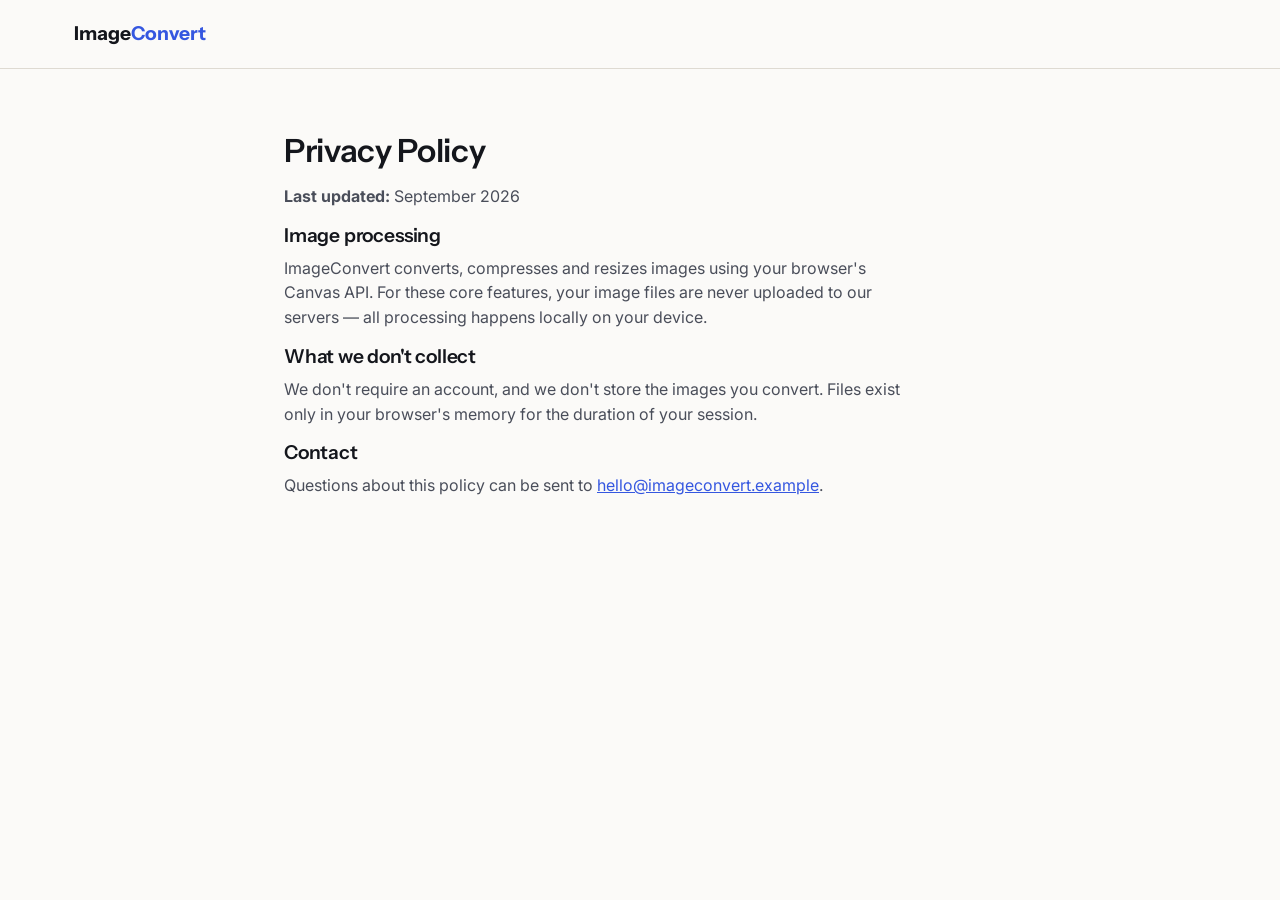
<file: privacy.html>
<!DOCTYPE html>
<html lang="en">
<head>
<meta charset="UTF-8">
<meta name="viewport" content="width=device-width, initial-scale=1">
<title>Privacy Policy | ImageConvert</title>
<meta name="description" content="How ImageConvert handles your images and data.">
<link rel="icon" type="image/png" href="assets/favicon.png">
<link href="https://fonts.googleapis.com/css2?family=Instrument+Sans:wght@600;700&family=Inter:wght@400;500;600&display=swap" rel="stylesheet">
<link rel="stylesheet" href="css/style.css">
</head>
<body>
<header class="site-header">
  <div class="wrap">
    <a class="logo" href="index.html"><span>Image<span class="dot">Convert</span></span></a>
  </div>
</header>
<main class="wrap" style="padding:64px 24px; max-width:760px;">
  <h1 style="font-size:2rem;">Privacy Policy</h1>
  <p><strong>Last updated:</strong> September 2026</p>
  <h2 style="font-size:1.2rem;">Image processing</h2>
  <p>ImageConvert converts, compresses and resizes images using your browser's Canvas API. For these core features, your image files are never uploaded to our servers — all processing happens locally on your device.</p>
  <h2 style="font-size:1.2rem;">What we don't collect</h2>
  <p>We don't require an account, and we don't store the images you convert. Files exist only in your browser's memory for the duration of your session.</p>
  <h2 style="font-size:1.2rem;">Contact</h2>
  <p>Questions about this policy can be sent to <a href="mailto:hello@imageconvert.example">hello@imageconvert.example</a>.</p>
</main>
</body>
</html>
</file>
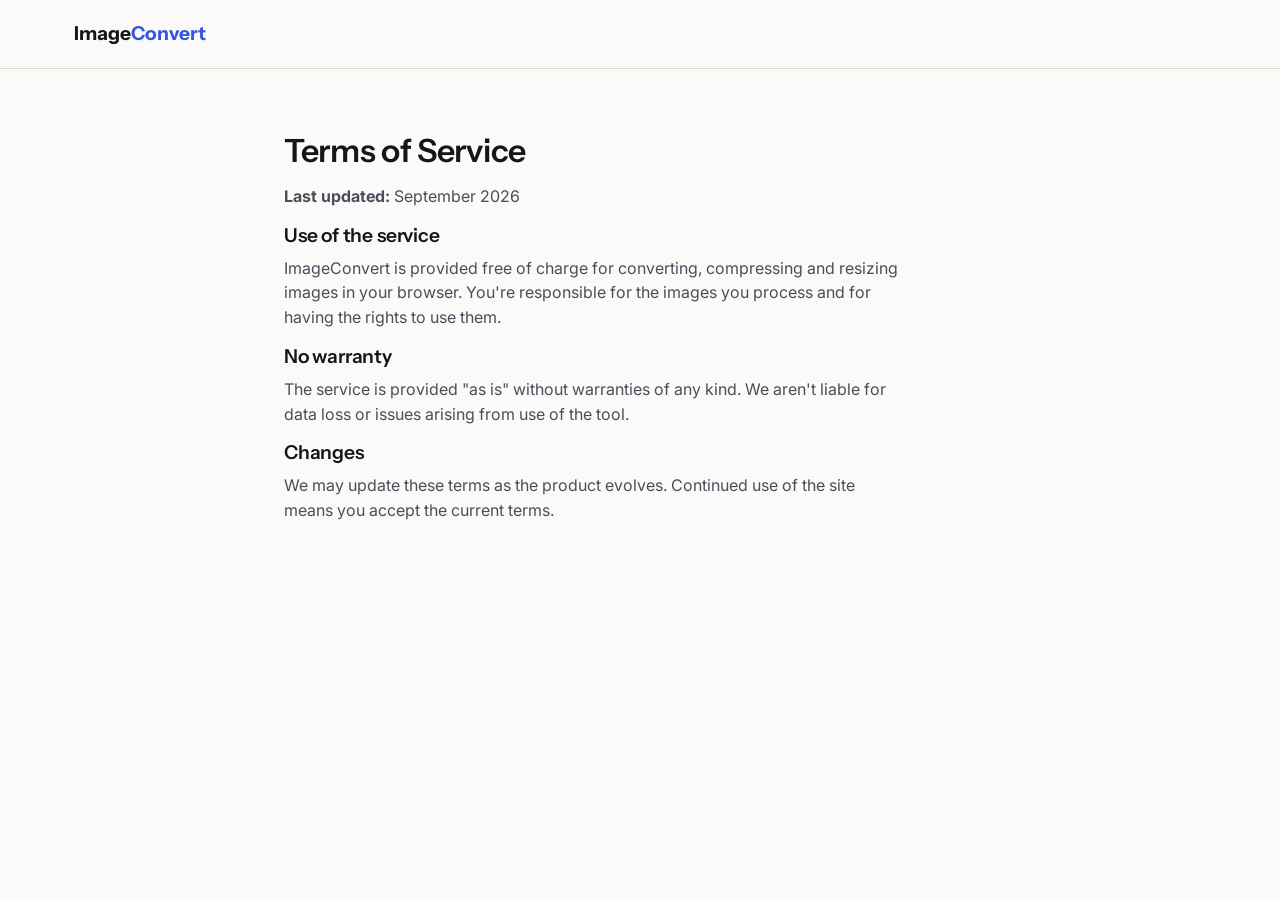
<file: terms.html>
<!DOCTYPE html>
<html lang="en">
<head>
<meta charset="UTF-8">
<meta name="viewport" content="width=device-width, initial-scale=1">
<title>Terms of Service | ImageConvert</title>
<meta name="description" content="Terms for using ImageConvert's free image tools.">
<link rel="icon" type="image/png" href="assets/favicon.png">
<link href="https://fonts.googleapis.com/css2?family=Instrument+Sans:wght@600;700&family=Inter:wght@400;500;600&display=swap" rel="stylesheet">
<link rel="stylesheet" href="css/style.css">
</head>
<body>
<header class="site-header">
  <div class="wrap">
    <a class="logo" href="index.html"><span>Image<span class="dot">Convert</span></span></a>
  </div>
</header>
<main class="wrap" style="padding:64px 24px; max-width:760px;">
  <h1 style="font-size:2rem;">Terms of Service</h1>
  <p><strong>Last updated:</strong> September 2026</p>
  <h2 style="font-size:1.2rem;">Use of the service</h2>
  <p>ImageConvert is provided free of charge for converting, compressing and resizing images in your browser. You're responsible for the images you process and for having the rights to use them.</p>
  <h2 style="font-size:1.2rem;">No warranty</h2>
  <p>The service is provided "as is" without warranties of any kind. We aren't liable for data loss or issues arising from use of the tool.</p>
  <h2 style="font-size:1.2rem;">Changes</h2>
  <p>We may update these terms as the product evolves. Continued use of the site means you accept the current terms.</p>
</main>
</body>
</html>
</file>
<file: css/style.css>
/* ==========================================================================
   ImageConvert — Design tokens & base
   ========================================================================== */

:root {
  /* Color */
  --ink: #14161c;
  --ink-soft: #4a4e5a;
  --paper: #fbfaf8;
  --paper-dim: #f1efe9;
  --line: #dedad2;
  --panel: #ffffff;
  --signal: #3557e0;      /* exposure-blue: primary action */
  --signal-dim: #e8ecfb;
  --amber: #e08a2c;        /* amber: warm accent, warnings/highlights */
  --amber-dim: #fbeedb;
  --danger: #c23b3b;
  --danger-dim: #fbe9e9;
  --success: #2e8b57;
  --success-dim: #e6f4ec;

  /* Type */
  --font-display: 'Instrument Sans', 'Segoe UI', system-ui, sans-serif;
  --font-body: 'Inter', 'Segoe UI', system-ui, sans-serif;
  --font-mono: 'IBM Plex Mono', 'SFMono-Regular', Consolas, monospace;

  /* Scale */
  --step-0: clamp(0.95rem, 0.9rem + 0.2vw, 1rem);
  --step-1: clamp(1.15rem, 1.05rem + 0.4vw, 1.3rem);
  --step-2: clamp(1.5rem, 1.3rem + 0.8vw, 1.9rem);
  --step-3: clamp(2rem, 1.6rem + 1.6vw, 2.9rem);
  --step-4: clamp(2.6rem, 1.9rem + 2.8vw, 4rem);

  /* Layout */
  --wrap: 1180px;
  --radius-s: 6px;
  --radius-m: 10px;
  --border: 1px solid var(--line);
  --shadow: 0 1px 2px rgba(20,22,28,0.04), 0 8px 24px rgba(20,22,28,0.05);
}

@media (prefers-reduced-motion: no-preference) {
  :root { --motion-ok: 1; }
}

* { box-sizing: border-box; }
html { scroll-behavior: smooth; }
body {
  margin: 0;
  background: var(--paper);
  color: var(--ink);
  font-family: var(--font-body);
  font-size: var(--step-0);
  line-height: 1.55;
  -webkit-font-smoothing: antialiased;
}

h1, h2, h3, h4 {
  font-family: var(--font-display);
  font-weight: 600;
  line-height: 1.1;
  margin: 0 0 0.5em;
  letter-spacing: -0.01em;
}
h1 { font-size: var(--step-4); }
h2 { font-size: var(--step-3); }
h3 { font-size: var(--step-2); }
p { margin: 0 0 1em; color: var(--ink-soft); max-width: 62ch; }
a { color: var(--signal); }
code, .mono { font-family: var(--font-mono); }

.wrap { max-width: var(--wrap); margin: 0 auto; padding: 0 24px; }
section { padding: 72px 0; }
.section-head { max-width: 640px; margin-bottom: 40px; }
.section-head p { margin-bottom: 0; }

.visually-hidden {
  position: absolute; width: 1px; height: 1px; margin: -1px; overflow: hidden;
  clip: rect(0,0,0,0); white-space: nowrap; border: 0;
}

a:focus-visible, button:focus-visible, input:focus-visible,
select:focus-visible, [tabindex]:focus-visible {
  outline: 2px solid var(--signal);
  outline-offset: 2px;
}

/* ==========================================================================
   Buttons
   ========================================================================== */

.btn {
  font-family: var(--font-body);
  font-weight: 600;
  font-size: 0.95rem;
  border-radius: var(--radius-s);
  padding: 12px 22px;
  border: 1px solid transparent;
  cursor: pointer;
  display: inline-flex;
  align-items: center;
  gap: 8px;
  transition: background-color .15s ease, border-color .15s ease, color .15s ease, transform .1s ease;
}
.btn:active { transform: translateY(1px); }
.btn:disabled { opacity: 0.5; cursor: not-allowed; transform: none; }

.btn-primary { background: var(--signal); color: #fff; }
.btn-primary:hover:not(:disabled) { background: #2947c4; }

.btn-secondary { background: var(--panel); color: var(--ink); border-color: var(--line); }
.btn-secondary:hover:not(:disabled) { border-color: var(--ink); }

.btn-ghost { background: transparent; color: var(--ink); padding: 8px 10px; }
.btn-ghost:hover:not(:disabled) { background: var(--paper-dim); }

.btn-block { width: 100%; justify-content: center; }
.btn-sm { padding: 8px 14px; font-size: 0.85rem; }

/* ==========================================================================
   Header
   ========================================================================== */

.site-header {
  border-bottom: var(--border);
  background: rgba(251,250,248,0.92);
  backdrop-filter: saturate(140%) blur(6px);
  position: sticky;
  top: 0;
  z-index: 40;
}
.site-header .wrap {
  display: flex;
  align-items: center;
  justify-content: space-between;
  height: 68px;
}
.logo {
  font-family: var(--font-display);
  font-weight: 700;
  font-size: 1.2rem;
  text-decoration: none;
  color: var(--ink);
  display: flex;
  align-items: center;
  gap: 8px;
}
.logo .dot { color: var(--signal); }

.nav-links {
  display: flex;
  gap: 28px;
  list-style: none;
  margin: 0; padding: 0;
}
.nav-links a {
  text-decoration: none;
  color: var(--ink-soft);
  font-weight: 500;
  font-size: 0.95rem;
}
.nav-links a:hover, .nav-links a.active { color: var(--ink); }

.header-actions { display: flex; align-items: center; gap: 16px; }
.nav-toggle {
  display: none;
  background: none; border: 1px solid var(--line); border-radius: var(--radius-s);
  width: 42px; height: 42px; cursor: pointer;
  align-items: center; justify-content: center;
}
.nav-toggle svg { width: 20px; height: 20px; }

@media (max-width: 860px) {
  .nav-links { 
    position: fixed; inset: 68px 0 auto 0; background: var(--paper);
    flex-direction: column; padding: 20px 24px; border-bottom: var(--border);
    display: none; gap: 4px;
  }
  .nav-links.open { display: flex; }
  .nav-links a { padding: 12px 4px; border-bottom: 1px solid var(--line); }
  .header-actions .btn-primary.desktop-only { display: none; }
  .nav-toggle { display: inline-flex; }
}

/* ==========================================================================
   Hero
   ========================================================================== */

.hero { padding: 88px 0 64px; }
.hero .wrap { display: grid; grid-template-columns: 1.1fr 0.9fr; gap: 56px; align-items: center; }
.hero-eyebrow { color: var(--signal); font-weight: 600; font-size: 0.9rem; margin-bottom: 14px; }
.hero h1 { max-width: 14ch; }
.hero .lede { font-size: 1.15rem; max-width: 46ch; }
.hero-note { font-size: 0.88rem; color: var(--ink-soft); display: flex; align-items: center; gap: 8px; margin-top: 18px; }
.hero-note svg { width: 16px; height: 16px; color: var(--success); flex-shrink: 0; }
.hero-cta { margin-top: 28px; }

.format-chain {
  display: flex; align-items: center; justify-content: center; gap: 14px;
  background: var(--panel); border: var(--border); border-radius: var(--radius-m);
  padding: 36px 20px; box-shadow: var(--shadow);
}
.format-chip {
  display: flex; flex-direction: column; align-items: center; gap: 8px;
  font-family: var(--font-mono); font-size: 0.8rem; color: var(--ink-soft);
}
.format-chip .swatch {
  width: 54px; height: 54px; border-radius: var(--radius-s);
  display: flex; align-items: center; justify-content: center;
  font-family: var(--font-display); font-weight: 700; font-size: 0.85rem; color: #fff;
}
.format-chain .arrow { color: var(--line); }
.format-chain .arrow svg { width: 22px; height: 22px; display: block; }

@media (max-width: 860px) {
  .hero .wrap { grid-template-columns: 1fr; }
  .hero { padding: 48px 0 40px; }
}

/* ==========================================================================
   Tool panel
   ========================================================================== */

.tool-section { background: var(--paper-dim); border-top: var(--border); border-bottom: var(--border); }

.mode-tabs {
  display: inline-flex; background: var(--panel); border: var(--border); border-radius: var(--radius-m);
  padding: 4px; gap: 2px; margin-bottom: 32px;
}
.mode-tab {
  border: none; background: transparent; padding: 10px 18px; border-radius: var(--radius-s);
  font-weight: 600; font-size: 0.9rem; color: var(--ink-soft); cursor: pointer;
}
.mode-tab[aria-selected="true"] { background: var(--ink); color: #fff; }

.tool-grid { display: grid; grid-template-columns: 1.15fr 0.85fr; gap: 32px; align-items: start; }
@media (max-width: 900px) { .tool-grid { grid-template-columns: 1fr; } }

.panel {
  background: var(--panel); border: var(--border); border-radius: var(--radius-m);
  box-shadow: var(--shadow);
}
.panel-pad { padding: 28px; }

.dropzone {
  border: 2px dashed var(--line); border-radius: var(--radius-m);
  padding: 56px 24px; text-align: center; cursor: pointer;
  transition: border-color .15s ease, background-color .15s ease;
}
.dropzone:hover, .dropzone.drag-over { border-color: var(--signal); background: var(--signal-dim); }
.dropzone svg { width: 40px; height: 40px; color: var(--ink-soft); margin-bottom: 14px; }
.dropzone .dz-title { font-weight: 600; font-size: 1.05rem; margin-bottom: 4px; }
.dropzone .dz-sub { color: var(--ink-soft); font-size: 0.88rem; margin: 10px 0; }
.dropzone input[type="file"] { display: none; }

.file-meta {
  display: grid; grid-template-columns: repeat(4, 1fr); gap: 16px;
  margin-top: 20px; padding-top: 20px; border-top: var(--border);
}
.file-meta div { font-size: 0.8rem; color: var(--ink-soft); }
.file-meta strong { display: block; font-family: var(--font-mono); font-size: 0.92rem; color: var(--ink); margin-top: 2px; word-break: break-word; }

.preview-wrap { margin-top: 20px; border-radius: var(--radius-s); overflow: hidden; border: var(--border); background: repeating-conic-gradient(#eee 0% 25%, #fff 0% 50%) 50% / 16px 16px; }
.preview-wrap img { display: block; width: 100%; max-height: 360px; object-fit: contain; background: transparent; }

.field { margin-bottom: 22px; }
.field label { display: block; font-weight: 600; font-size: 0.88rem; margin-bottom: 8px; }
.field select {
  width: 100%; padding: 11px 12px; border: var(--border); border-radius: var(--radius-s);
  background: var(--panel); font-family: var(--font-body); font-size: 0.95rem; color: var(--ink);
}
.field-hint { font-size: 0.8rem; color: var(--ink-soft); margin-top: 6px; }

.slider-row { display: flex; align-items: center; gap: 12px; }
.slider-row input[type="range"] { flex: 1; accent-color: var(--signal); }
.slider-value { font-family: var(--font-mono); font-size: 0.9rem; min-width: 3.5em; text-align: right; }

.checkbox-row { display: flex; align-items: center; gap: 10px; }
.checkbox-row input { width: 18px; height: 18px; accent-color: var(--signal); }
.checkbox-row label { font-weight: 600; font-size: 0.9rem; margin: 0; }

.dim-row { display: grid; grid-template-columns: 1fr 1fr; gap: 12px; }
.dim-row input[type="number"] {
  width: 100%; padding: 10px 12px; border: var(--border); border-radius: var(--radius-s);
  font-family: var(--font-mono); font-size: 0.95rem;
}

.swatch-row { display: flex; gap: 10px; align-items: center; }
.color-opt {
  width: 34px; height: 34px; border-radius: 50%; border: 2px solid var(--line); cursor: pointer;
}
.color-opt[aria-pressed="true"] { border-color: var(--signal); box-shadow: 0 0 0 2px var(--signal-dim); }
.color-opt.white { background: #fff; } .color-opt.black { background: #111; }
.swatch-row input[type="color"] { width: 34px; height: 34px; border: none; padding: 0; border-radius: 50%; cursor: pointer; }

.notice {
  display: flex; gap: 10px; padding: 12px 14px; border-radius: var(--radius-s);
  font-size: 0.85rem; margin-bottom: 18px; align-items: flex-start;
}
.notice svg { width: 18px; height: 18px; flex-shrink: 0; margin-top: 1px; }
.notice-warn { background: var(--amber-dim); color: #7a4d13; }
.notice-error { background: var(--danger-dim); color: #7d2323; }
.notice-info { background: var(--signal-dim); color: #1e3591; }

.result-card { margin-top: 20px; padding-top: 20px; border-top: var(--border); }
.result-stats { display: flex; gap: 24px; flex-wrap: wrap; margin: 14px 0 18px; }
.result-stats div { font-size: 0.82rem; color: var(--ink-soft); }
.result-stats strong { display: block; font-family: var(--font-mono); font-size: 1.05rem; color: var(--ink); }
.reduction-badge { display: inline-block; background: var(--success-dim); color: var(--success); font-weight: 700; font-family: var(--font-mono); padding: 3px 10px; border-radius: 999px; font-size: 0.82rem; }
.reduction-badge.increase { background: var(--amber-dim); color: #8a5a15; }

/* Multi-file list */
.file-list { list-style: none; margin: 20px 0 0; padding: 0; display: flex; flex-direction: column; gap: 10px; }
.file-row {
  display: grid; grid-template-columns: 48px 1.6fr 0.8fr 0.9fr 0.7fr auto;
  gap: 14px; align-items: center; padding: 10px; border: var(--border); border-radius: var(--radius-s);
  background: var(--panel);
}
.file-row img { width: 48px; height: 48px; object-fit: cover; border-radius: 4px; background: var(--paper-dim); }
.file-row .fname { font-weight: 600; font-size: 0.87rem; overflow: hidden; text-overflow: ellipsis; white-space: nowrap; }
.file-row .fsize, .file-row .fstatus { font-size: 0.8rem; color: var(--ink-soft); font-family: var(--font-mono); }
.file-row .status-done { color: var(--success); }
.file-row .status-error { color: var(--danger); }
.file-row button.remove { background: none; border: none; color: var(--ink-soft); cursor: pointer; font-size: 1.1rem; line-height: 1; padding: 4px; }
.file-row button.remove:hover { color: var(--danger); }

.batch-actions { display: flex; gap: 12px; margin-top: 18px; flex-wrap: wrap; }

.loader-inline {
  display: inline-block; width: 15px; height: 15px; border: 2px solid rgba(255,255,255,0.4);
  border-top-color: #fff; border-radius: 50%; animation: spin 0.7s linear infinite;
}
@keyframes spin { to { transform: rotate(360deg); } }

@media (max-width: 640px) {
  .file-meta { grid-template-columns: repeat(2, 1fr); }
  .file-row { grid-template-columns: 40px 1fr auto; grid-template-areas: "thumb name remove" "thumb meta remove"; }
  .file-row img { grid-area: thumb; }
  .file-row .fname { grid-area: name; }
  .file-row .fsize { grid-area: meta; }
  .file-row .fstatus, .file-row .fformat { display: none; }
  .file-row button.remove { grid-area: remove; }
}

/* ==========================================================================
   Feature grid / About / Privacy
   ========================================================================== */

.feature-grid { display: grid; grid-template-columns: repeat(3, 1fr); gap: 24px; }
@media (max-width: 780px) { .feature-grid { grid-template-columns: 1fr; } }
.feature-card { padding: 26px; border: var(--border); border-radius: var(--radius-m); background: var(--panel); }
.feature-card svg { width: 28px; height: 28px; color: var(--signal); margin-bottom: 14px; }
.feature-card h3 { font-size: 1.05rem; margin-bottom: 8px; }
.feature-card p { font-size: 0.9rem; margin: 0; }

.privacy-block {
  display: grid; grid-template-columns: 0.8fr 1.2fr; gap: 48px; align-items: center;
  background: var(--ink); color: var(--paper); border-radius: var(--radius-m); padding: 48px;
}
.privacy-block h2 { color: #fff; }
.privacy-block p { color: #c8cad2; }
.privacy-block svg { width: 46px; height: 46px; color: var(--amber); }
@media (max-width: 780px) { .privacy-block { grid-template-columns: 1fr; padding: 32px 24px; } }

/* ==========================================================================
   FAQ accordion
   ========================================================================== */

.faq-list { border-top: var(--border); max-width: 760px; }
.faq-item { border-bottom: var(--border); }
.faq-q {
  width: 100%; text-align: left; background: none; border: none; cursor: pointer;
  padding: 18px 4px; display: flex; justify-content: space-between; align-items: center;
  font-family: var(--font-display); font-weight: 600; font-size: 1rem; color: var(--ink); gap: 16px;
}
.faq-q svg { width: 18px; height: 18px; flex-shrink: 0; transition: transform .2s ease; color: var(--ink-soft); }
.faq-q[aria-expanded="true"] svg { transform: rotate(45deg); }
.faq-a { max-height: 0; overflow: hidden; transition: max-height .2s ease; }
.faq-a p { padding: 0 4px 18px; margin: 0; font-size: 0.92rem; }

/* ==========================================================================
   Footer
   ========================================================================== */

footer { border-top: var(--border); background: var(--paper-dim); padding: 56px 0 32px; }
.footer-grid { display: flex; justify-content: space-between; gap: 32px; flex-wrap: wrap; margin-bottom: 40px; }
.footer-brand p { max-width: 32ch; font-size: 0.9rem; }
.footer-links { display: flex; gap: 56px; flex-wrap: wrap; }
.footer-links h4 { font-size: 0.82rem; text-transform: none; color: var(--ink-soft); margin-bottom: 12px; }
.footer-links ul { list-style: none; margin: 0; padding: 0; display: flex; flex-direction: column; gap: 8px; }
.footer-links a { color: var(--ink-soft); text-decoration: none; font-size: 0.9rem; }
.footer-links a:hover { color: var(--ink); }
.footer-bottom { border-top: var(--border); padding-top: 20px; font-size: 0.82rem; color: var(--ink-soft); }

/* Toast for errors/status */
.toast-region { position: fixed; bottom: 20px; right: 20px; display: flex; flex-direction: column; gap: 10px; z-index: 100; max-width: 340px; }
.toast {
  background: var(--ink); color: #fff; padding: 12px 16px; border-radius: var(--radius-s);
  font-size: 0.87rem; box-shadow: var(--shadow); display: flex; gap: 10px; align-items: flex-start;
}
.toast.toast-error { background: #7d2323; }
</file>
